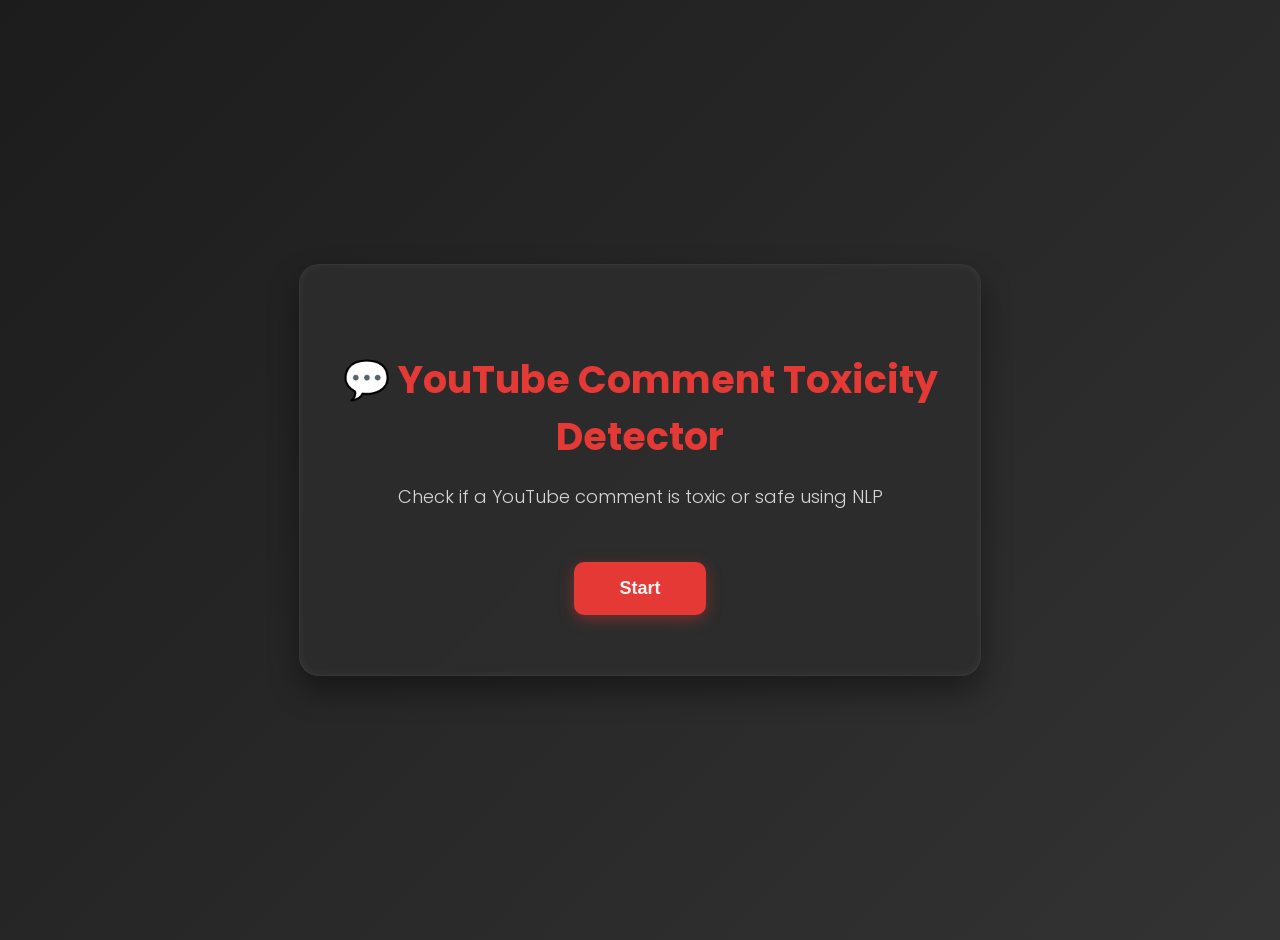
<file: NLP PROJECT/templates/landing.html>
<!DOCTYPE html>
<html lang="en">
<head>
<meta charset="UTF-8">
<title>YouTube Comment Toxicity Detector</title>
<link href="https://fonts.googleapis.com/css2?family=Poppins:wght@400;600&display=swap" rel="stylesheet">
<style>
  :root {
    --primary-color: #e53935; 
    --text-light: #f4f4f4;
    --background-start: #1c1c1c;
    --background-end: #333333;
    --shadow-dark: rgba(0, 0, 0, 0.4);
    --shadow-light: rgba(255, 255, 255, 0.05);
  }
  body {
    font-family: 'Poppins', sans-serif;
    background: linear-gradient(135deg, var(--background-start), var(--background-end));
    color: var(--text-light);
    text-align: center;
    min-height: 100vh;
    display: flex;
    justify-content: center;
    align-items: center;
    margin: 0;
    padding: 20px;
  }
  .card {
    background: rgba(45, 45, 45, 0.85);
    padding: 60px 40px;
    border-radius: 20px;
    max-width: 600px;
    width: 90%;
    box-shadow: 0 15px 30px var(--shadow-dark), 0 0 10px var(--shadow-light) inset;
    backdrop-filter: blur(5px);
    border: 1px solid rgba(255, 255, 255, 0.05);
  }
  h1 {
    font-size: 38px;
    font-weight: 700;
    margin-bottom: 15px;
    color: var(--primary-color);
  }
  p {
    font-size: 18px;
    font-weight: 300;
    margin-bottom: 50px;
    line-height: 1.6;
    opacity: 0.85;
  }
  button {
    background: var(--primary-color);
    color: var(--text-light);
    border: none;
    padding: 16px 45px;
    border-radius: 10px;
    font-size: 18px;
    font-weight: 600;
    cursor: pointer;
    transition: all 0.3s ease;
    box-shadow: 0 4px 15px rgba(229, 57, 53, 0.4);
  }
  button:hover {
    background: #ff5252;
    transform: translateY(-2px);
    box-shadow: 0 8px 20px rgba(229, 57, 53, 0.6);
  }
</style>
</head>
<body>
  <div class="card">
    <h1>💬 YouTube Comment Toxicity Detector</h1>
    <p>Check if a YouTube comment is toxic or safe using NLP</p>
    <a href="/home"><button>Start</button></a>
  </div>
</body>
</html>
</file>
